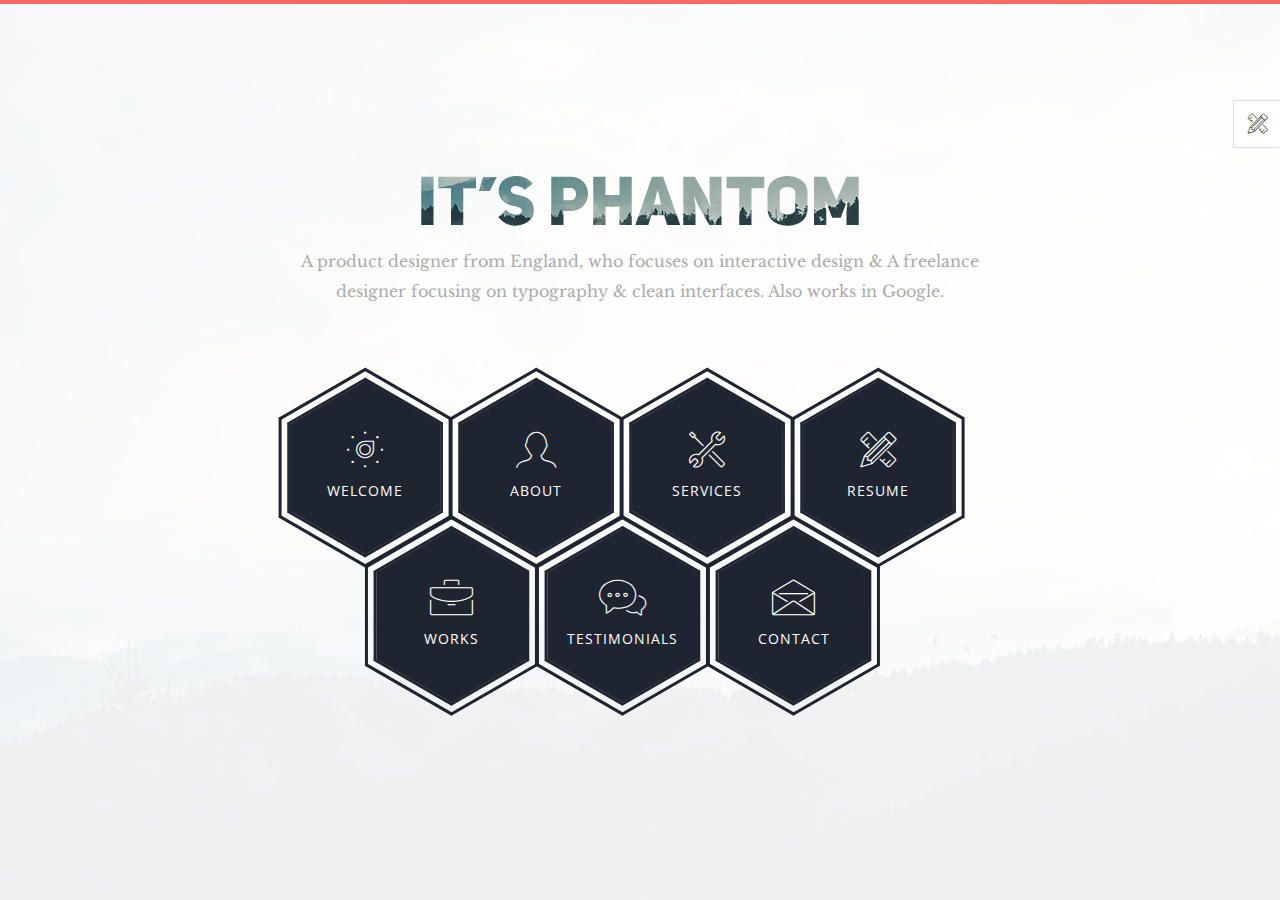
<file: PersonalSiteV2/PersonalSiteV2.UI.MVC/_Archive/_Archive/theme/index.html>
<!--
 // WEBSITE: https://themefisher.com
 // TWITTER: https://twitter.com/themefisher
 // FACEBOOK: https://www.facebook.com/themefisher
 // GITHUB: https://github.com/themefisher/
-->

<!-- 
THEME: Phantom - Bootstrap Portfolio Template
VERSION: 1.0.0
AUTHOR: Themefisher

HOMEPAGE: https://themefisher.com/products/phantom-best-bootstrap-portfolio-template/
DEMO: https://demo.themefisher.com/phantom/
GITHUB: https://github.com/themefisher/Phantom-Bootstrap-Portfolio-Template

WEBSITE: https://themefisher.com
TWITTER: https://twitter.com/themefisher
FACEBOOK: https://www.facebook.com/themefisher
-->

<!DOCTYPE html>
<html lang="zxx">
<head>

  <!-- ** Basic Page Needs ** -->
  <meta charset="utf-8">
  <title>Phantom - Bootstrap Portfolio Template</title>

  <!-- ** Mobile Specific Metas ** -->
  <meta http-equiv="X-UA-Compatible" content="IE=edge">
  <meta name="description" content="Portfolio HTML Template">
  <meta name="viewport" content="width=device-width, initial-scale=1.0, maximum-scale=5.0">
  <meta name="author" content="Themefisher">
  <meta name="generator" content="Themefisher Html5 Portfolio Template v1.0">

  <!-- Essential Stylesheets -->
  <link rel="stylesheet" href="https://fonts.googleapis.com/css?family=Libre+Baskerville:400,400i|Open+Sans:400,600,700,800">
  <link rel="stylesheet" href="plugins/bootstrap/bootstrap.min.css">
  <link rel="stylesheet" href="plugins/animate.css">
  <link rel="stylesheet" href="plugins/slick/slick.css">
  <link rel="stylesheet" href="plugins/slick/slick-theme.css">
  <link rel="stylesheet" href="plugins/themefisher-fonts/css/themefisher-fonts.min.css">  

  <!-- Main Stylesheet -->
  <link rel="stylesheet" href="css/style.css">
  
  <!-- Theme Stylesheet -->
  <link rel="stylesheet" href="#" id="color-changer">
  
  <!--Favicon-->
  <link rel="icon" href="images/favicon.png" type="image/x-icon">

</head>
<body><!-- set class="dark" on body tag for DARK-THEME -->

  <div class="preloader">
    <div class="loading-mask"></div>
    <div class="loading-mask"></div>
    <div class="loading-mask"></div>
    <div class="loading-mask"></div>
    <div class="loading-mask"></div>
  </div>

  <div class="preview-wrapper">
    <div class="switcher-head">
      <span>Style Switcher</span>
      <div class="switcher-trigger tf-tools"></div>
    </div>

    <div class="switcher-body">
      <h4>Choose Color:</h4>
      <ul class="color-options list-none">
        <li class="c0" data-color="red" title="Default">Default</li>
        <li class="c1" data-color="blue" title="Red">Red</li>
        <li class="c2" data-color="green" title="Green">Green</li>
        <li class="c3" data-color="yellow" title="Blue">Blue</li>
      </ul>
    </div>
  </div>

<main class="site-wrapper">
  <div class="pt-table">
    <div class="pt-tablecell page-home relative" style="background-image: url('images/banner.jpg');">
      <div class="overlay"></div>

      <div class="container">
        <div class="row">
          <div class="col-xs-12 col-md-offset-1 col-md-10 col-lg-offset-2 col-lg-8">
            <div class="page-title home text-center">
              <img src="images/phantom.png" alt="">
              <p>A product designer from England, who focuses on interactive design &amp; A freelance designer focusing on typography &amp; clean interfaces. Also works in Google.</p>
            </div>

            <div class="hexagon-menu clear">
              <div class="hexagon-item">
                <div class="hex-item">
                  <div></div>
                  <div></div>
                  <div></div>
                </div>
                <div class="hex-item">
                  <div></div>
                  <div></div>
                  <div></div>
                </div>
                <a href="welcome.html" class="hex-content">
                  <span class="hex-content-inner">
                    <span class="icon">
                      <i class="tf-dial"></i>
                    </span>
                    <span class="title">Welcome</span>
                  </span>
                  <svg viewbox="0 0 173.20508075688772 200" height="200" width="174" version="1.1"
                    xmlns="http://www.w3.org/2000/svg">
                    <path
                      d="M86.60254037844386 0L173.20508075688772 50L173.20508075688772 150L86.60254037844386 200L0 150L0 50Z"
                      fill="#1e2530"></path>
                  </svg>
                </a>
              </div>
              <div class="hexagon-item">
                <div class="hex-item">
                  <div></div>
                  <div></div>
                  <div></div>
                </div>
                <div class="hex-item">
                  <div></div>
                  <div></div>
                  <div></div>
                </div>
                <a href="about.html" class="hex-content">
                  <span class="hex-content-inner">
                    <span class="icon">
                      <i class="tf-profile-male"></i>
                    </span>
                    <span class="title">About</span>
                  </span>
                  <svg viewbox="0 0 173.20508075688772 200" height="200" width="174" version="1.1"
                    xmlns="http://www.w3.org/2000/svg">
                    <path d="M86.60254037844386 0L173.20508075688772 50L173.20508075688772 150L86.60254037844386 200L0 150L0 50Z" fill="#1e2530"></path>
                  </svg>
                </a>
              </div>
              <div class="hexagon-item">
                <div class="hex-item">
                  <div></div>
                  <div></div>
                  <div></div>
                </div>
                <div class="hex-item">
                  <div></div>
                  <div></div>
                  <div></div>
                </div>
                <a href="services.html" class="hex-content">
                  <span class="hex-content-inner">
                    <span class="icon">
                      <i class="tf-tools-2"></i>
                    </span>
                    <span class="title">Services</span>
                  </span>
                  <svg viewbox="0 0 173.20508075688772 200" height="200" width="174" version="1.1"
                    xmlns="http://www.w3.org/2000/svg">
                    <path d="M86.60254037844386 0L173.20508075688772 50L173.20508075688772 150L86.60254037844386 200L0 150L0 50Z" fill="#1e2530"></path>
                  </svg>
                </a>
              </div>
              <div class="hexagon-item">
                <div class="hex-item">
                  <div></div>
                  <div></div>
                  <div></div>
                </div>
                <div class="hex-item">
                  <div></div>
                  <div></div>
                  <div></div>
                </div>
                <a href="resume.html" class="hex-content">
                  <span class="hex-content-inner">
                    <span class="icon">
                      <i class="tf-tools"></i>
                    </span>
                    <span class="title">Resume</span>
                  </span>
                  <svg viewbox="0 0 173.20508075688772 200" height="200" width="174" version="1.1"
                    xmlns="http://www.w3.org/2000/svg">
                    <path d="M86.60254037844386 0L173.20508075688772 50L173.20508075688772 150L86.60254037844386 200L0 150L0 50Z" fill="#1e2530"></path>
                  </svg>
                </a>
              </div>
              <div class="hexagon-item">
                <div class="hex-item">
                  <div></div>
                  <div></div>
                  <div></div>
                </div>
                <div class="hex-item">
                  <div></div>
                  <div></div>
                  <div></div>
                </div>
                <a href="works.html" class="hex-content">
                  <span class="hex-content-inner">
                    <span class="icon">
                      <i class="tf-briefcase2"></i>
                    </span>
                    <span class="title">Works</span>
                  </span>
                  <svg viewbox="0 0 173.20508075688772 200" height="200" width="174" version="1.1"
                    xmlns="http://www.w3.org/2000/svg">
                    <path d="M86.60254037844386 0L173.20508075688772 50L173.20508075688772 150L86.60254037844386 200L0 150L0 50Z" fill="#1e2530"></path>
                  </svg>
                </a>
              </div>
              <div class="hexagon-item">
                <div class="hex-item">
                  <div></div>
                  <div></div>
                  <div></div>
                </div>
                <div class="hex-item">
                  <div></div>
                  <div></div>
                  <div></div>
                </div>
                <a href="testimonials.html" class="hex-content">
                  <span class="hex-content-inner">
                    <span class="icon">
                      <i class="tf-chat"></i>
                    </span>
                    <span class="title">Testimonials</span>
                  </span>
                  <svg viewbox="0 0 173.20508075688772 200" height="200" width="174" version="1.1"
                    xmlns="http://www.w3.org/2000/svg">
                    <path d="M86.60254037844386 0L173.20508075688772 50L173.20508075688772 150L86.60254037844386 200L0 150L0 50Z" fill="#1e2530"></path>
                  </svg>
                </a>
              </div>
              <div class="hexagon-item">
                <div class="hex-item">
                  <div></div>
                  <div></div>
                  <div></div>
                </div>
                <div class="hex-item">
                  <div></div>
                  <div></div>
                  <div></div>
                </div>
                <a href="contact.html" class="hex-content">
                  <span class="hex-content-inner">
                    <span class="icon">
                      <i class="tf-envelope2"></i>
                    </span>
                    <span class="title">Contact</span>
                  </span>
                  <svg viewbox="0 0 173.20508075688772 200" height="200" width="174" version="1.1"
                    xmlns="http://www.w3.org/2000/svg">
                    <path d="M86.60254037844386 0L173.20508075688772 50L173.20508075688772 150L86.60254037844386 200L0 150L0 50Z" fill="#1e2530"></path>
                  </svg>
                </a>
              </div>
            </div> <!-- /.hexagon-menu -->

          </div> <!-- /.col-xs-12 -->

        </div> <!-- /.row -->
      </div> <!-- /.container -->

    </div> <!-- /.pt-tablecell -->
  </div> <!-- /.pt-table -->
</main> <!-- /.site-wrapper -->


<!-- 
Essential Scripts
=====================================-->
<script src="plugins/jquery-2.2.4.min.js"></script>
<script src="plugins/bootstrap/bootstrap.min.js"></script>
<script src="plugins/jquery.nicescroll.min.js"></script>
<script src="plugins/isotope/isotope.pkgd.min.js"></script>
<script src="plugins/slick/slick.min.js"></script>

<script src="js/script.js"></script>

</body>
</html>
</file>
<file: PersonalSiteV2/PersonalSiteV2.UI.MVC/_Archive/_Archive/theme/css/style.css>
/**
 * WEBSITE: https://themefisher.com
 * TWITTER: https://twitter.com/themefisher
 * FACEBOOK: https://www.facebook.com/themefisher
 * GITHUB: https://github.com/themefisher/
 */

/*------------------------------------------------
	Base Styles
-------------------------------------------------*/
body {
  font-family: "Libre Baskerville", serif;
  font-weight: 400;
  font-size: 16px;
  line-height: 30px;
  color: #ababab;
}

a {
  color: inherit;
  transition: all 0.3s ease 0s;
}
a:hover, a:focus {
  color: #ababab;
  text-decoration: none;
  outline: 0 none;
}

h1,
h2,
h3,
h4,
h5,
h6 {
  color: #1e2530;
  font-family: "Open Sans", sans-serif;
  margin: 0;
  line-height: 1.3;
}

p {
  margin-bottom: 20px;
}
p:last-child {
  margin-bottom: 0;
}

/*
 * Selection color
 */
::-moz-selection {
  background-color: #fa6862;
  color: #fff;
}

::selection {
  background-color: #fa6862;
  color: #fff;
}

/*
 *  Reset bootstrap's default style
 */
.form-control::-webkit-input-placeholder,
::-webkit-input-placeholder {
  opacity: 1;
  color: inherit;
}

.form-control:-moz-placeholder,
:-moz-placeholder {
  /* Firefox 18- */
  opacity: 1;
  color: inherit;
}

.form-control::-moz-placeholder,
::-moz-placeholder {
  /* Firefox 19+ */
  opacity: 1;
  color: inherit;
}

.form-control:-ms-input-placeholder,
:-ms-input-placeholder {
  opacity: 1;
  color: inherit;
}

button,
input,
select,
textarea,
label {
  font-weight: 400;
}

.btn {
  transition: all 0.3s ease 0s;
}
.btn:hover, .btn:focus, .btn:active:focus {
  outline: 0 none;
}

.btn-primary {
  background-color: #fa6862;
  border: 0;
  font-family: "Open Sans", sans-serif;
  font-weight: 700;
  height: 48px;
  line-height: 50px;
  padding: 0 42px;
  text-transform: uppercase;
}
.btn-primary:hover, .btn-primary:focus, .btn-primary:active, .btn-primary:active:focus {
  background-color: #f9423a;
}

.btn-border {
  border: 1px solid #d7d8db;
  display: inline-block;
  padding: 7px;
}

/*
 *  CSS Helper Class
 */
.clear:before, .clear:after {
  content: " ";
  display: table;
}
.clear:after {
  clear: both;
}

.pt-table {
  display: table;
  width: 100%;
  height: calc(100vh - 4px);
}

.pt-tablecell {
  display: table-cell;
  vertical-align: middle;
}

.overlay {
  position: absolute;
  left: 0;
  top: 0;
  width: 100%;
  height: 100%;
}

.relative {
  position: relative;
}

.primary,
.link:hover {
  color: #fa6862;
}

.no-gutter {
  margin-left: 0;
  margin-right: 0;
}
.no-gutter > [class^=col-] {
  padding-left: 0;
  padding-right: 0;
}

.flex {
  display: -moz-flex;
  display: flex;
}

.flex-middle {
  -moz-align-items: center;
  align-items: center;
}

.space-between {
  -moz-justify-content: space-between;
  justify-content: space-between;
}

.nicescroll-cursors {
  background: #fa6862 !important;
}

.preloader {
  bottom: 0;
  left: 0;
  position: fixed;
  right: 0;
  top: 0;
  z-index: 1000;
  display: -moz-flex;
  display: flex;
}
.preloader.active.hidden {
  display: none;
}

.loading-mask {
  background-color: #fa6862;
  height: 100%;
  left: 0;
  position: absolute;
  top: 0;
  width: 20%;
  transition: all 0.6s cubic-bezier(0.61, 0, 0.6, 1) 0s;
}
.loading-mask:nth-child(2) {
  left: 20%;
  transition-delay: 0.1s;
}
.loading-mask:nth-child(3) {
  left: 40%;
  transition-delay: 0.2s;
}
.loading-mask:nth-child(4) {
  left: 60%;
  transition-delay: 0.3s;
}
.loading-mask:nth-child(5) {
  left: 80%;
  transition-delay: 0.4s;
}

.preloader.active.done {
  z-index: 0;
}
.preloader.active .loading-mask {
  width: 0;
}

/*------------------------------------------------
	Start Styling
-------------------------------------------------*/
.site-wrapper {
  border-top: 4px solid #fa6862;
}

.page-close {
  font-size: 30px;
  position: absolute;
  right: 30px;
  top: 30px;
  z-index: 100;
}

.page-title {
  margin-bottom: 75px;
}
.page-title img {
  margin-bottom: 20px;
}
.page-title h2 {
  font-size: 68px;
  margin-bottom: 25px;
  position: relative;
  z-index: 0;
  font-weight: 900;
  text-transform: uppercase;
}
.page-title p {
  font-size: 16px;
}
.page-title .title-bg {
  color: rgba(30, 37, 48, 0.07);
  font-size: 158px;
  left: 0;
  letter-spacing: 10px;
  line-height: 0.7;
  position: absolute;
  right: 0;
  top: 50%;
  z-index: -1;
  transform: translateY(-50%);
}

.section-title {
  margin-bottom: 20px;
  overflow: hidden;
}
.section-title h3 {
  display: inline-block;
  position: relative;
}
.section-title h3::before, .section-title h3::after {
  content: "";
  height: 2px;
  position: absolute;
  bottom: 8px;
  left: calc(100% + 14px);
}
.section-title h3::before {
  background-color: #1e2530;
  width: 96px;
  bottom: 14px;
}
.section-title h3::after {
  background-color: #fa6862;
  width: 73px;
}
.section-title.light h3 {
  color: #fff;
}
.section-title.light h3::before {
  background-color: #fff;
}

.page-nav {
  bottom: 40px;
  left: 0;
  position: absolute;
  right: 0;
}
.page-nav span {
  font-family: "Open Sans", sans-serif;
  font-size: 14px;
  font-weight: 500;
  line-height: 1.3;
  text-transform: uppercase;
}

/*------------------------------------------------
    Home Page
-------------------------------------------------*/
.page-home {
  background-position: center center;
  background-repeat: no-repeat;
  background-size: cover;
  vertical-align: middle;
}
.page-home .overlay {
  background-color: rgba(255, 255, 255, 0.93);
}

/* End of container */
.hexagon-item {
  cursor: pointer;
  width: 200px;
  height: 173.2050807569px;
  float: left;
  margin-left: -29px;
  z-index: 0;
  position: relative;
  transform: rotate(30deg);
}
.hexagon-item:first-child {
  margin-left: 0;
}
.hexagon-item:hover {
  z-index: 1;
}
.hexagon-item:hover .hex-item:last-child {
  opacity: 1;
  transform: scale(1.3);
}
.hexagon-item:hover .hex-item:first-child {
  opacity: 1;
  transform: scale(1.2);
}
.hexagon-item:hover .hex-item:first-child div:before,
.hexagon-item:hover .hex-item:first-child div:after {
  height: 15px;
}
.hexagon-item:hover .hex-item div::before,
.hexagon-item:hover .hex-item div::after {
  background-color: #fa6862;
}
.hexagon-item:hover .hex-content svg {
  transform: scale(0.97);
}

.page-home .hexagon-item:nth-last-child(1),
.page-home .hexagon-item:nth-last-child(2),
.page-home .hexagon-item:nth-last-child(3) {
  transform: rotate(30deg) translate(87px, -80px);
}

.hex-item {
  position: absolute;
  top: 0;
  left: 50px;
  width: 100px;
  height: 173.2050807569px;
}
.hex-item:first-child {
  z-index: 0;
  transform: scale(0.9);
  transition: all 0.3s cubic-bezier(0.165, 0.84, 0.44, 1);
}
.hex-item:last-child {
  transition: all 0.3s cubic-bezier(0.19, 1, 0.22, 1);
  z-index: 1;
}
.hex-item div {
  box-sizing: border-box;
  position: absolute;
  top: 0;
  width: 100px;
  height: 173.2050807569px;
  transform-origin: center center;
}
.hex-item div::before, .hex-item div::after {
  background-color: #1e2530;
  content: "";
  position: absolute;
  width: 100%;
  height: 3px;
  transition: all 0.3s cubic-bezier(0.165, 0.84, 0.44, 1) 0s;
}
.hex-item div:before {
  top: 0;
}
.hex-item div:after {
  bottom: 0;
}
.hex-item div:nth-child(1) {
  transform: rotate(0deg);
}
.hex-item div:nth-child(2) {
  transform: rotate(60deg);
}
.hex-item div:nth-child(3) {
  transform: rotate(120deg);
}

.hex-content {
  color: #fff;
  display: block;
  height: 180px;
  margin: 0 auto;
  position: relative;
  text-align: center;
  transform: rotate(-30deg);
  width: 156px;
}
.hex-content .hex-content-inner {
  left: 50%;
  margin: -3px 0 0 2px;
  position: absolute;
  top: 50%;
  transform: translate(-50%, -50%);
}
.hex-content .icon {
  display: block;
  font-size: 36px;
  line-height: 30px;
  margin-bottom: 11px;
}
.hex-content .title {
  display: block;
  font-family: "Open Sans", sans-serif;
  font-size: 14px;
  letter-spacing: 1px;
  line-height: 24px;
  text-transform: uppercase;
}
.hex-content svg {
  left: -7px;
  position: absolute;
  top: -13px;
  transform: scale(0.87);
  z-index: -1;
  transition: all 0.3s cubic-bezier(0.165, 0.84, 0.44, 1) 0s;
}
.hex-content:hover {
  color: #fff;
}

/*------------------------------------------------
    Welcome Page
-------------------------------------------------*/
.author-image-large {
  position: absolute;
  right: 0;
  top: 0;
}
.author-image-large img {
  height: calc(100vh - 4px);
}

/*------------------------------------------------
    About Page
-------------------------------------------------*/
.about-author {
  margin-bottom: 23px;
  -moz-align-items: center;
  align-items: center;
  display: -moz-flex;
  display: flex;
}
.about-author .author-thumb {
  background-color: #fff;
  border: 5px solid #1e2530;
  margin-right: 30px;
  padding: 5px;
}
.about-author .author-thumb img {
  border: 2px solid #1e2530;
  width: 145px;
}
.about-author .author-desc p {
  color: #1e2530;
  font-family: "Open Sans", sans-serif;
  letter-spacing: 1px;
  margin-bottom: 4px;
  text-transform: uppercase;
}
.about-author .author-desc b {
  font-family: "Open Sans", sans-serif;
}

.progress {
  background-color: #1e2530;
  border-radius: 2px;
  height: auto;
  min-height: 45px;
  -moz-align-items: center;
  align-items: center;
  display: -moz-flex;
  display: flex;
}
.progress > div {
  color: #fff;
  font-family: "Open Sans", sans-serif;
  font-size: 12px;
  letter-spacing: 1px;
}
.progress .skill-name {
  border-right: 2px solid #2e333a;
  min-width: 160px;
  text-align: center;
  text-transform: uppercase;
}
.progress .skill-bar {
  background-color: #07080b;
  border-radius: 15px;
  margin: 0 15px;
  -moz-flex-grow: 1;
  flex-grow: 1;
}
.progress .bar {
  background-color: #fa6862;
  border-radius: 10px;
  height: 8px;
  width: 0;
}
.progress .skill-lavel {
  border-left: 2px solid #2e333a;
  min-width: 70px;
  text-align: center;
  -moz-align-items: flex-end;
  align-items: flex-end;
  transition: all 0.3s ease 0s;
}

.filter {
  margin-bottom: 30px;
}
.filter a {
  border-bottom: 2px solid transparent;
}
.filter .active {
  color: #fa6862;
  border-bottom-color: #fa6862;
}

.works-item {
  font-family: "Open Sans", sans-serif;
  margin-bottom: 30px;
  position: relative;
}
.works-item img {
  width: 100%;
}
.works-item .overlay {
  background-color: rgba(30, 37, 48, 0.96);
  position: absolute;
  left: 0;
  top: 0;
  height: 100%;
  width: 100%;
  transition: all 0.3s ease 0s;
  transform: scale(0);
}
.works-item .overlay::before {
  border: 1px solid #fff;
  bottom: 15px;
  content: "";
  left: 15px;
  position: absolute;
  right: 15px;
  top: 15px;
}
.works-item .works-inner {
  left: 50%;
  position: absolute;
  text-align: center;
  top: 50%;
  white-space: nowrap;
  transition: all 0.3s ease 0s;
  transform: translate3d(0px, 0px, 0px) scale(0);
}
.works-item h4 {
  color: #fa6862;
  font-weight: 700;
  text-transform: uppercase;
}
.works-item p {
  color: #fff;
  font-size: 12px;
  font-weight: 400;
}
.works-item:hover .overlay {
  transform: scale(1);
}
.works-item:hover .works-inner {
  transform: translate(-50%, -50%) scale(1);
}

.history-block {
  background-color: #1e2530;
  position: relative;
}
.history-block .section-title {
  background-color: #1e2530;
  border-bottom: 1px solid #293342;
  left: 0;
  margin-bottom: 0;
  padding: 15px 34px 14px;
  position: absolute;
  right: 0;
  top: 0;
  z-index: 1;
}

.nicescroll-rails {
  z-index: 2;
}

.history-scroller {
  padding-top: 82px;
  max-height: 377px;
}

.history-item {
  display: table;
  font-family: "Open Sans", sans-serif;
  padding-left: 32px;
  margin-bottom: 20px;
  width: 100%;
}
.history-item > * {
  display: table-cell;
  vertical-align: middle;
}
.history-item .history-icon {
  padding-right: 25px;
  position: relative;
  width: 66px;
}
.history-item .history-icon i {
  font-size: 18px;
  position: absolute;
  top: 50%;
  left: calc(50% - 12.5px);
  transform: translate(-50%, -50%);
}
.history-item h5 {
  color: #fff;
  font-size: 16px;
  font-weight: 600;
  letter-spacing: 0.96px;
  text-transform: uppercase;
}
.history-item span {
  color: #aaaaaa;
  font-size: 12px;
}

.history-hex {
  display: block;
  position: relative;
  width: 66px;
  height: 38.11px;
  background-color: #293342;
  margin: 19.05px 0;
}
.history-hex::before, .history-hex::after {
  content: "";
  position: absolute;
  width: 0;
  border-left: 33px solid transparent;
  border-right: 33px solid transparent;
}
.history-hex::before {
  bottom: 100%;
  border-bottom: 19.05px solid #293342;
}
.history-hex::after {
  top: 100%;
  width: 0;
  border-top: 19.05px solid #293342;
}

.service-hex {
  float: left;
  position: relative;
  width: 20%;
  z-index: 1;
}
.service-hex svg {
  transform: scale(1.08);
  transition: all 0.4s ease 0s;
}
.service-hex .st0 {
  stroke: #1e2530;
  fill: #fff;
}
.service-hex .st1 {
  fill: #1e2530;
}
.service-hex .content {
  color: #fff;
  left: 50%;
  position: absolute;
  text-align: center;
  top: 50%;
  width: 100%;
  transform: translate(-50%, -50%);
}
.service-hex .icon {
  font-size: 30px;
  margin-bottom: 9px;
}
.service-hex h4 {
  color: #fff;
  font-size: 16px;
  margin-bottom: 20px;
}
.service-hex p {
  font-size: 14px;
  height: 0;
  line-height: 24px;
  overflow: hidden;
  transition: all 0.4s ease 0s;
}
.service-hex:hover {
  z-index: 2;
}
.service-hex:hover svg {
  transform: scale(1.5);
}
.service-hex:hover .st1 {
  fill: #fa6862;
}
.service-hex:hover .content {
  width: 135%;
}
.service-hex:hover p {
  height: 72px;
}

.testimonials .item {
  padding-top: 33px;
}
.testimonials .thumb {
  float: left;
  margin-top: -20px;
}
.testimonials .thumb img {
  width: auto;
}
@media only screen and (max-width: 991px) {
  .testimonials .thumb {
    float: none;
    margin-top: 0;
    margin: auto;
  }
}
.testimonials .text {
  border: 1px solid #cecece;
  font-size: 14px;
  font-style: italic;
  line-height: 24px;
  margin-left: 50px;
  padding: 27px 30px 29px 142px;
}
@media only screen and (max-width: 991px) {
  .testimonials .text {
    padding: 29px 30px 29px 30px;
    margin-bottom: 20px;
    text-align: center;
  }
}
.testimonials figcaption {
  font-family: "Open Sans", sans-serif;
  font-size: 16px;
  font-weight: 700;
  padding-top: 15px;
  text-align: center;
}
.testimonials h4 {
  font-family: "Open Sans", sans-serif;
  font-weight: 700;
}
.testimonials span {
  font-size: 12px;
}
.testimonials .slick-slide {
  margin: 0 15px;
}
.testimonials .slick-slide:focus {
  outline: 0;
}
.testimonials .slick-slide:nth-child(2n) .thumb {
  float: right;
}
@media only screen and (max-width: 991px) {
  .testimonials .slick-slide:nth-child(2n) .thumb {
    float: none;
  }
}
.testimonials .slick-slide:nth-child(2n) .text {
  margin-left: 0;
  margin-right: 50px;
  padding: 27px 142px 29px 30px;
}
@media only screen and (max-width: 991px) {
  .testimonials .slick-slide:nth-child(2n) .text {
    padding: 29px 30px 29px 30px;
    margin-right: 0;
  }
}
.testimonials .slick-dots {
  text-align: center;
}
.testimonials .slick-dots button {
  border: 2px solid #1e2530;
  border-radius: 15px;
  display: inline-block;
  height: 11px;
  margin: 0 4px;
  width: 11px;
  transition: all 0.3s ease 0s;
}
.testimonials .slick-dots button:before {
  display: none;
}
.testimonials .slick-dots .slick-active button {
  border-color: #fa6862;
}

.tm-hex {
  position: relative;
  width: 170px;
  height: 98.15px;
  margin: 49.07px 0;
  background-size: auto 182.4427px;
  background-position: center;
  border-left: solid 6px #1e2530;
  border-right: solid 6px #1e2530;
}
@media only screen and (max-width: 991px) {
  .tm-hex {
    margin: 49.07px auto;
  }
}
.tm-hex::after {
  content: "";
  position: absolute;
  top: 3.4641px;
  left: 0;
  width: 158px;
  height: 91.2213px;
  z-index: 2;
  background: inherit;
}
.tm-hex .hexTop,
.tm-hex .hexBottom {
  position: absolute;
  z-index: 1;
  width: 120.21px;
  height: 120.21px;
  overflow: hidden;
  background: inherit;
  left: 18.9px;
  transform: scaleY(0.5774) rotate(-45deg);
}
.tm-hex .hexTop::before, .tm-hex .hexTop::after,
.tm-hex .hexBottom::before,
.tm-hex .hexBottom::after {
  content: "";
  position: absolute;
  width: 158px;
  height: 91.221342532px;
  background: inherit;
  transform-origin: 0 0;
  transform: rotate(45deg) scaleY(1.7321) translateY(-45.6107px);
}
.tm-hex .hexTop {
  top: -60.1041px;
  border-top: solid 8.4853px #1e2530;
  border-right: solid 8.4853px #1e2530;
}
.tm-hex .hexTop::after {
  background-position: center top;
}
.tm-hex .hexBottom {
  bottom: -60.1041px;
  border-bottom: solid 8.4853px #1e2530;
  border-left: solid 8.4853px #1e2530;
}
.tm-hex .hexBottom::after {
  background-position: center bottom;
}

.contact-block {
  margin-bottom: 30px;
}
.contact-block:last-child {
  margin-bottom: 0;
}
.contact-block .media-left {
  font-size: 40px;
  max-width: 50px;
  min-width: 50px;
  padding-right: 0;
  text-align: center;
}
.contact-block .media-body {
  padding-left: 30px;
}
.contact-block h4 {
  font-size: 18px;
  text-transform: uppercase;
  font-weight: 600;
}
.contact-block p {
  font-weight: 400;
  font-size: 15px;
}

.contact-social {
  list-style: outside none none;
  margin: 0;
  padding: 0;
}
.contact-social li {
  display: inline-block;
  position: relative;
  width: 43px;
}
.contact-social li a {
  color: #fff;
  display: block;
  font-size: 14px;
  height: 50px;
  left: 50%;
  line-height: 50px;
  position: absolute;
  text-align: center;
  top: 50%;
  width: 43px;
  transform: translate(-50%, -50%);
}
.contact-social li:hover span {
  background-color: #fa6862;
}
.contact-social li:hover span::before {
  border-bottom-color: #fa6862;
}
.contact-social li:hover span::after {
  border-top-color: #fa6862;
}

.contact-social-hex {
  display: block;
  position: relative;
  width: 43px;
  height: 24.83px;
  background-color: #1e2530;
  margin: 12.41px 0;
  transition: all 0.3s ease 0s;
}
.contact-social-hex::before, .contact-social-hex::after {
  content: "";
  position: absolute;
  width: 0;
  border-left: 21.5px solid transparent;
  border-right: 21.5px solid transparent;
  transition: all 0.3s ease 0s;
}
.contact-social-hex::before {
  bottom: 100%;
  border-bottom: 12.41px solid #1e2530;
}
.contact-social-hex::after {
  top: 100%;
  width: 0;
  border-top: 12.41px solid #1e2530;
}
.contact-social-hex:hover::after {
  border-bottom-color: #fa6862;
}
.contact-social-hex:hover::before {
  border-top-color: #fa6862;
}

.contact-form .input-field {
  margin-bottom: 10px;
}
.contact-form .input-field.name {
  margin-right: 5px;
}
.contact-form .input-field.email {
  margin-left: 5px;
}
.contact-form .input-field label.error {
  color: #ff0000;
  font-size: 13px;
  margin: 0;
}
.contact-form .input-icon {
  background-color: #1e2530;
  border-radius: 3px 0 0 3px;
  border-right: 1px solid rgba(255, 255, 255, 0.2);
  line-height: 48px;
  min-width: 53px;
  text-align: center;
  left: 0;
  line-height: 48px;
  min-width: 53px;
  position: absolute;
  top: 0;
}
.contact-form .form-control {
  background-color: #1e2530;
  color: #bcbcbc;
  border: 0 none;
  border-radius: 3px;
  height: 48px;
  padding-left: 70px;
  width: 100%;
  font-family: "Open Sans", sans-serif;
}
.contact-form .form-control:focus {
  box-shadow: none;
  color: #fff;
}
.contact-form textarea.form-control {
  border-radius: 3px;
  height: 120px;
  padding: 15px 10px 15px 70px;
}
.contact-form .message .input-icon {
  position: absolute;
  left: 0;
  top: 0;
}

.msg-success,
.msg-failed {
  display: none;
  margin-top: 15px;
}

.msg-success {
  color: #fa6862;
}

.pt-table.desktop-768 .pt-tablecell {
  padding-bottom: 110px;
  padding-top: 60px;
}
.pt-table.desktop-768 .pt-tablecell .page-nav {
  bottom: 40px;
}

/* =================================== */
/*  Color Switcher
/* =================================== */
.preview-wrapper {
  background-color: #fff;
  border: 1px solid #ddd;
  border-right: 0;
  color: #333;
  height: 150px;
  right: 0px;
  position: fixed;
  top: 100px;
  width: 260px;
  z-index: 1200;
  transition: all 0.4s ease-in-out 0s;
  transform: translateX(100%);
}

.preview-wrapper.extend {
  transform: translateX(0px);
}

.switcher-head {
  color: #333;
  font-size: 18px;
  font-weight: 600;
  height: 46px;
  line-height: 46px;
  position: relative;
}

.switcher-head span {
  border-bottom: 2px solid #eeeeee;
  display: block;
  margin: 0 20px;
}

.switcher-trigger {
  background-color: #fff;
  border: 1px solid #ddd;
  border-right: 0;
  cursor: pointer;
  font-size: 20px;
  height: 48px;
  left: -48px;
  line-height: 46px;
  position: absolute;
  text-align: center;
  top: -1px;
  width: 48px;
}

.switcher-body {
  background-color: #fff;
  height: calc(100% - 50px);
  left: 0;
  padding: 20px;
  position: fixed;
  right: 0;
  top: 47px;
  outline: none;
}

.switcher-body h4 {
  font-size: 16px;
  margin-bottom: 10px;
}

.switcher-body select {
  border: 1px solid #e5e5e5;
  height: 40px;
  margin-bottom: 20px;
  width: 100%;
  -webklit--appearance: none;
  -moz-appearance: none;
  -webkit-appearance: none;
          appearance: none;
}

.color-options {
  margin-bottom: 10px;
  padding: 0;
}

.color-options li {
  display: inline-block;
  background-color: #e6ae03;
  height: 30px;
  margin-bottom: 10px;
  margin-right: 6px;
  text-indent: -9999em;
  width: 30px;
  cursor: pointer;
}

.color-options li.c0 {
  background-color: #fa6862;
}

.color-options li.c1 {
  background-color: #02b7ce;
}

.color-options li.c2 {
  background-color: #86a438;
}

.color-options li.c3 {
  background-color: #f3a36d;
}

.pattern-options li {
  font-family: "Roboto", sans-serif;
  border: 1px solid #cccccc;
  cursor: pointer;
  float: left;
  height: 40px;
  margin: 0 10px 10px 0;
  text-transform: capitalize;
  width: 50px;
}

.pattern-options li:last-child {
  border: 0 none;
  height: auto;
  padding-top: 8px;
  width: auto;
}

.pattern-options li img {
  width: 100%;
  height: 100%;
}

/*------------------------------------------------
	Responsive Media Queries
-------------------------------------------------*/
/*============================================================
	Macbook pro 13 inch
==============================================================*/
/*============================================================
	For Small Desktop / tablet landscape
==============================================================*/
@media (min-width: 980px) and (max-width: 1150px) {
  .author-image-large img {
    height: calc(80vh - 4px);
  }
}
/*============================================================
	Tablet (Portrait) Design for a width of 768px
==============================================================*/
@media (min-width: 768px) and (max-width: 979px) {
  body {
    overflow-x: hidden;
  }
  .page-title h2 {
    font-size: 40px;
  }
  .page-title .title-bg {
    font-size: 100px;
  }
  .author-image-large {
    position: static;
    margin-bottom: 50px;
  }
  .author-image-large img {
    display: block;
    height: auto;
    margin: 0 auto;
    width: 50%;
  }
  .about-author + p {
    margin-bottom: 50px;
  }
  .service-hex {
    width: 33.3333%;
  }
  .service-hex:hover {
    z-index: 2;
  }
  .service-hex:hover svg {
    transform: scale(1.5);
  }
  .service-hex:hover .content {
    width: 105%;
  }
  .service-hex:nth-child(4), .service-hex:nth-child(5) {
    transform: translate(50%, -15%);
  }
  .testimonials .item {
    padding-top: 45px;
  }
  .testimonials .thumb {
    margin-top: -45px;
  }
  .history-item .history-text {
    padding-right: 15px;
  }
  .page-nav {
    bottom: auto;
  }
  .page-nav .flex {
    display: block;
    text-align: center;
  }
  .page-nav .flex span {
    display: block;
    margin: 20px 0;
  }
}
/*============================================================
	Mobile (Portrait) Design for a width of 320px
==============================================================*/
@media only screen and (max-width: 767px) {
  body {
    overflow-x: hidden;
  }
  .pt-table {
    height: auto;
  }
  .pt-table,
.pt-tablecell {
    display: block;
  }
  .page-title {
    margin-bottom: 45px;
  }
  .page-title h2 {
    font-size: 35px;
  }
  .page-title .title-bg {
    font-size: 50px;
  }
  .hexagon-item {
    float: none;
    margin: 0 auto 50px;
  }
  .hexagon-item:first-child {
    margin-left: auto;
  }
  .page-home .hexagon-item:nth-last-child(1),
.page-home .hexagon-item:nth-last-child(2),
.page-home .hexagon-item:nth-last-child(3) {
    transform: rotate(30deg) translate(0px, 0px);
  }
  .author-image-large {
    position: static;
    margin-bottom: 50px;
  }
  .author-image-large img {
    display: block;
    height: auto;
    margin: 0 auto;
    width: 50%;
  }
  .about-author {
    display: block;
  }
  .about-author .author-thumb {
    border: 0 none;
    margin-bottom: 15px;
    margin-right: 0;
    padding: 0;
  }
  .about-author .author-desc b {
    display: block;
  }
  .about-author + p {
    margin-bottom: 50px;
  }
  .progress {
    display: block;
  }
  .progress .skill-name {
    border-right: 0;
    margin: 0 15px;
    min-width: auto;
    text-align: left;
  }
  .progress .skill-lavel {
    border-left: 0;
    margin: 0 15px;
    min-width: auto;
    text-align: left;
  }
  .service-hex {
    float: none;
    margin: 0 auto 40px;
    width: 60%;
  }
  .service-hex:last-child {
    margin-bottom: 0;
  }
  .service-hex:hover svg {
    transform: scale(1.8);
  }
  .service-hex:hover .content {
    width: 120%;
  }
  .history-block {
    margin-bottom: 30px;
  }
  .contact-form .input-field.name {
    margin-right: 0;
  }
  .page-nav {
    bottom: auto;
  }
  .page-nav .flex {
    display: block;
    text-align: center;
  }
  .page-nav .flex span {
    display: block;
    margin: 20px 0;
  }
}
.dark {
  background-color: #0c0f15;
}
.dark .page-home .overlay {
  background-color: rgba(14, 17, 24, 0.97);
}
.dark .page-title h2 {
  color: #ffffff;
}
.dark .page-title .title-bg {
  color: rgba(70, 88, 124, 0.06);
}
.dark .section-title h3::before {
  background-color: #fff;
}
.dark h1,
.dark h2,
.dark h3,
.dark h4,
.dark h5,
.dark h6,
.dark .about-author .author-desc p {
  color: #fff;
}
.dark .switcher-body h4 {
  color: #0c0f15;
}
.dark .service-hex .st0 {
  fill: transparent;
}
.dark .service-hex:hover .st0 {
  fill: #fff;
}
.dark .testimonials .text,
.dark .btn-border {
  border-color: #1e2530;
}
/*# sourceMappingURL=style.css.map */
</file>
<file: PersonalSiteV2/PersonalSiteV2.UI.MVC/_Archive/_Archive/theme/plugins/themefisher-fonts/css/themefisher-fonts.min.css>
@font-face {
  font-family: 'themefisher-font';
  src:  url('../fonts/themefisher-font.eot?ug5hnh');
  src:  url('../fonts/themefisher-font.eot?ug5hnh#iefix') format('embedded-opentype'),
    url('../fonts/themefisher-font.ttf?ug5hnh') format('truetype'),
    url('../fonts/themefisher-font.woff?ug5hnh') format('woff'),
    url('../fonts/themefisher-font.svg?ug5hnh#themefisher-font') format('svg');
  font-weight: normal;
  font-style: normal;
}

[class^="tf-"], [class*=" tf-"] {
  /* use !important to prevent issues with browser extensions that change fonts */
  font-family: 'themefisher-font' !important;
  speak: none;
  font-style: normal;
  font-weight: normal;
  font-variant: normal;
  text-transform: none;
  line-height: 1;

  /* Better Font Rendering =========== */
  -webkit-font-smoothing: antialiased;
  -moz-osx-font-smoothing: grayscale;
}

.tf-ion-alert-circled:before {
  content: "\f100";
}
.tf-ion-alert:before {
  content: "\f101";
}
.tf-ion-android-add-circle:before {
  content: "\f359";
}
.tf-ion-android-add:before {
  content: "\f2c7";
}
.tf-ion-android-alarm-clock:before {
  content: "\f35a";
}
.tf-ion-android-alert:before {
  content: "\f35b";
}
.tf-ion-android-apps:before {
  content: "\f35c";
}
.tf-ion-android-archive:before {
  content: "\f2c9";
}
.tf-ion-android-arrow-back:before {
  content: "\f2ca";
}
.tf-ion-android-arrow-down:before {
  content: "\f35d";
}
.tf-ion-android-arrow-dropdown-circle:before {
  content: "\f35e";
}
.tf-ion-android-arrow-dropdown:before {
  content: "\f35f";
}
.tf-ion-android-arrow-dropleft-circle:before {
  content: "\f360";
}
.tf-ion-android-arrow-dropleft:before {
  content: "\f361";
}
.tf-ion-android-arrow-dropright-circle:before {
  content: "\f362";
}
.tf-ion-android-arrow-dropright:before {
  content: "\f363";
}
.tf-ion-android-arrow-dropup-circle:before {
  content: "\f364";
}
.tf-ion-android-arrow-dropup:before {
  content: "\f365";
}
.tf-ion-android-arrow-forward:before {
  content: "\f30f";
}
.tf-ion-android-arrow-up:before {
  content: "\f366";
}
.tf-ion-android-attach:before {
  content: "\f367";
}
.tf-ion-android-bar:before {
  content: "\f368";
}
.tf-ion-android-bicycle:before {
  content: "\f369";
}
.tf-ion-android-boat:before {
  content: "\f36a";
}
.tf-ion-android-bookmark:before {
  content: "\f36b";
}
.tf-ion-android-bulb:before {
  content: "\f36c";
}
.tf-ion-android-bus:before {
  content: "\f36d";
}
.tf-ion-android-calendar:before {
  content: "\f2d1";
}
.tf-ion-android-call:before {
  content: "\f2d2";
}
.tf-ion-android-camera:before {
  content: "\f2d3";
}
.tf-ion-android-cancel:before {
  content: "\f36e";
}
.tf-ion-android-car:before {
  content: "\f36f";
}
.tf-ion-android-cart:before {
  content: "\f370";
}
.tf-ion-android-chat:before {
  content: "\f2d4";
}
.tf-ion-android-checkbox-blank:before {
  content: "\f371";
}
.tf-ion-android-checkbox-outline-blank:before {
  content: "\f372";
}
.tf-ion-android-checkbox-outline:before {
  content: "\f373";
}
.tf-ion-android-checkbox:before {
  content: "\f374";
}
.tf-ion-android-checkmark-circle:before {
  content: "\f375";
}
.tf-ion-android-clipboard:before {
  content: "\f376";
}
.tf-ion-android-close:before {
  content: "\f2d7";
}
.tf-ion-android-cloud-circle:before {
  content: "\f377";
}
.tf-ion-android-cloud-done:before {
  content: "\f378";
}
.tf-ion-android-cloud-outline:before {
  content: "\f379";
}
.tf-ion-android-cloud:before {
  content: "\f37a";
}
.tf-ion-android-color-palette:before {
  content: "\f37b";
}
.tf-ion-android-compass:before {
  content: "\f37c";
}
.tf-ion-android-contact:before {
  content: "\f2d8";
}
.tf-ion-android-contacts:before {
  content: "\f2d9";
}
.tf-ion-android-contract:before {
  content: "\f37d";
}
.tf-ion-android-create:before {
  content: "\f37e";
}
.tf-ion-android-delete:before {
  content: "\f37f";
}
.tf-ion-android-desktop:before {
  content: "\f380";
}
.tf-ion-android-document:before {
  content: "\f381";
}
.tf-ion-android-done-all:before {
  content: "\f382";
}
.tf-ion-android-done:before {
  content: "\f383";
}
.tf-ion-android-download:before {
  content: "\f2dd";
}
.tf-ion-android-drafts:before {
  content: "\f384";
}
.tf-ion-android-exit:before {
  content: "\f385";
}
.tf-ion-android-expand:before {
  content: "\f386";
}
.tf-ion-android-favorite-outline:before {
  content: "\f387";
}
.tf-ion-android-favorite:before {
  content: "\f388";
}
.tf-ion-android-film:before {
  content: "\f389";
}
.tf-ion-android-folder-open:before {
  content: "\f38a";
}
.tf-ion-android-folder:before {
  content: "\f2e0";
}
.tf-ion-android-funnel:before {
  content: "\f38b";
}
.tf-ion-android-globe:before {
  content: "\f38c";
}
.tf-ion-android-hand:before {
  content: "\f2e3";
}
.tf-ion-android-hangout:before {
  content: "\f38d";
}
.tf-ion-android-happy:before {
  content: "\f38e";
}
.tf-ion-android-home:before {
  content: "\f38f";
}
.tf-ion-android-image:before {
  content: "\f2e4";
}
.tf-ion-android-laptop:before {
  content: "\f390";
}
.tf-ion-android-list:before {
  content: "\f391";
}
.tf-ion-android-locate:before {
  content: "\f2e9";
}
.tf-ion-android-lock:before {
  content: "\f392";
}
.tf-ion-android-mail:before {
  content: "\f2eb";
}
.tf-ion-android-map:before {
  content: "\f393";
}
.tf-ion-android-menu:before {
  content: "\f394";
}
.tf-ion-android-microphone-off:before {
  content: "\f395";
}
.tf-ion-android-microphone:before {
  content: "\f2ec";
}
.tf-ion-android-more-horizontal:before {
  content: "\f396";
}
.tf-ion-android-more-vertical:before {
  content: "\f397";
}
.tf-ion-android-navigate:before {
  content: "\f398";
}
.tf-ion-android-notifications-none:before {
  content: "\f399";
}
.tf-ion-android-notifications-off:before {
  content: "\f39a";
}
.tf-ion-android-notifications:before {
  content: "\f39b";
}
.tf-ion-android-open:before {
  content: "\f39c";
}
.tf-ion-android-options:before {
  content: "\f39d";
}
.tf-ion-android-people:before {
  content: "\f39e";
}
.tf-ion-android-person-add:before {
  content: "\f39f";
}
.tf-ion-android-person:before {
  content: "\f3a0";
}
.tf-ion-android-phone-landscape:before {
  content: "\f3a1";
}
.tf-ion-android-phone-portrait:before {
  content: "\f3a2";
}
.tf-ion-android-pin:before {
  content: "\f3a3";
}
.tf-ion-android-plane:before {
  content: "\f3a4";
}
.tf-ion-android-playstore:before {
  content: "\f2f0";
}
.tf-ion-android-print:before {
  content: "\f3a5";
}
.tf-ion-android-radio-button-off:before {
  content: "\f3a6";
}
.tf-ion-android-radio-button-on:before {
  content: "\f3a7";
}
.tf-ion-android-refresh:before {
  content: "\f3a8";
}
.tf-ion-android-remove-circle:before {
  content: "\f3a9";
}
.tf-ion-android-remove:before {
  content: "\f2f4";
}
.tf-ion-android-restaurant:before {
  content: "\f3aa";
}
.tf-ion-android-sad:before {
  content: "\f3ab";
}
.tf-ion-android-search:before {
  content: "\f2f5";
}
.tf-ion-android-send:before {
  content: "\f2f6";
}
.tf-ion-android-settings:before {
  content: "\f2f7";
}
.tf-ion-android-share-alt:before {
  content: "\f3ac";
}
.tf-ion-android-share:before {
  content: "\f2f8";
}
.tf-ion-android-star-half:before {
  content: "\f3ad";
}
.tf-ion-android-star-outline:before {
  content: "\f3ae";
}
.tf-ion-android-star:before {
  content: "\f2fc";
}
.tf-ion-android-stopwatch:before {
  content: "\f2fd";
}
.tf-ion-android-subway:before {
  content: "\f3af";
}
.tf-ion-android-sunny:before {
  content: "\f3b0";
}
.tf-ion-android-sync:before {
  content: "\f3b1";
}
.tf-ion-android-textsms:before {
  content: "\f3b2";
}
.tf-ion-android-time:before {
  content: "\f3b3";
}
.tf-ion-android-train:before {
  content: "\f3b4";
}
.tf-ion-android-unlock:before {
  content: "\f3b5";
}
.tf-ion-android-upload:before {
  content: "\f3b6";
}
.tf-ion-android-volume-down:before {
  content: "\f3b7";
}
.tf-ion-android-volume-mute:before {
  content: "\f3b8";
}
.tf-ion-android-volume-off:before {
  content: "\f3b9";
}
.tf-ion-android-volume-up:before {
  content: "\f3ba";
}
.tf-ion-android-walk:before {
  content: "\f3bb";
}
.tf-ion-android-warning:before {
  content: "\f3bc";
}
.tf-ion-android-watch:before {
  content: "\f3bd";
}
.tf-ion-android-wifi:before {
  content: "\f305";
}
.tf-ion-aperture:before {
  content: "\f313";
}
.tf-ion-archive:before {
  content: "\f102";
}
.tf-ion-arrow-down-a:before {
  content: "\f103";
}
.tf-ion-arrow-down-b:before {
  content: "\f104";
}
.tf-ion-arrow-down-c:before {
  content: "\f105";
}
.tf-ion-arrow-expand:before {
  content: "\f25e";
}
.tf-ion-arrow-graph-down-left:before {
  content: "\f25f";
}
.tf-ion-arrow-graph-down-right:before {
  content: "\f260";
}
.tf-ion-arrow-graph-up-left:before {
  content: "\f261";
}
.tf-ion-arrow-graph-up-right:before {
  content: "\f262";
}
.tf-ion-arrow-left-a:before {
  content: "\f106";
}
.tf-ion-arrow-left-b:before {
  content: "\f107";
}
.tf-ion-arrow-left-c:before {
  content: "\f108";
}
.tf-ion-arrow-move:before {
  content: "\f263";
}
.tf-ion-arrow-resize:before {
  content: "\f264";
}
.tf-ion-arrow-return-left:before {
  content: "\f265";
}
.tf-ion-arrow-return-right:before {
  content: "\f266";
}
.tf-ion-arrow-right-a:before {
  content: "\f109";
}
.tf-ion-arrow-right-b:before {
  content: "\f10a";
}
.tf-ion-arrow-right-c:before {
  content: "\f10b";
}
.tf-ion-arrow-shrink:before {
  content: "\f267";
}
.tf-ion-arrow-swap:before {
  content: "\f268";
}
.tf-ion-arrow-up-a:before {
  content: "\f10c";
}
.tf-ion-arrow-up-b:before {
  content: "\f10d";
}
.tf-ion-arrow-up-c:before {
  content: "\f10e";
}
.tf-ion-asterisk:before {
  content: "\f314";
}
.tf-ion-at:before {
  content: "\f10f";
}
.tf-ion-backspace-outline:before {
  content: "\f3be";
}
.tf-ion-backspace:before {
  content: "\f3bf";
}
.tf-ion-bag:before {
  content: "\f110";
}
.tf-ion-battery-charging:before {
  content: "\f111";
}
.tf-ion-battery-empty:before {
  content: "\f112";
}
.tf-ion-battery-full:before {
  content: "\f113";
}
.tf-ion-battery-half:before {
  content: "\f114";
}
.tf-ion-battery-low:before {
  content: "\f115";
}
.tf-ion-beaker:before {
  content: "\f269";
}
.tf-ion-beer:before {
  content: "\f26a";
}
.tf-ion-bluetooth:before {
  content: "\f116";
}
.tf-ion-bonfire:before {
  content: "\f315";
}
.tf-ion-bookmark:before {
  content: "\f26b";
}
.tf-ion-bowtie:before {
  content: "\f3c0";
}
.tf-ion-briefcase:before {
  content: "\f26c";
}
.tf-ion-bug:before {
  content: "\f2be";
}
.tf-ion-calculator:before {
  content: "\f26d";
}
.tf-ion-calendar:before {
  content: "\f117";
}
.tf-ion-camera:before {
  content: "\f118";
}
.tf-ion-card:before {
  content: "\f119";
}
.tf-ion-cash:before {
  content: "\f316";
}
.tf-ion-chatbox-working:before {
  content: "\f11a";
}
.tf-ion-chatbox:before {
  content: "\f11b";
}
.tf-ion-chatboxes:before {
  content: "\f11c";
}
.tf-ion-chatbubble-working:before {
  content: "\f11d";
}
.tf-ion-chatbubble:before {
  content: "\f11e";
}
.tf-ion-chatbubbles:before {
  content: "\f11f";
}
.tf-ion-checkmark-circled:before {
  content: "\f120";
}
.tf-ion-checkmark-round:before {
  content: "\f121";
}
.tf-ion-checkmark:before {
  content: "\f122";
}
.tf-ion-chevron-down:before {
  content: "\f123";
}
.tf-ion-chevron-left:before {
  content: "\f124";
}
.tf-ion-chevron-right:before {
  content: "\f125";
}
.tf-ion-chevron-up:before {
  content: "\f126";
}
.tf-ion-clipboard:before {
  content: "\f127";
}
.tf-ion-clock:before {
  content: "\f26e";
}
.tf-ion-close-circled:before {
  content: "\f128";
}
.tf-ion-close-round:before {
  content: "\f129";
}
.tf-ion-close:before {
  content: "\f12a";
}
.tf-ion-closed-captioning:before {
  content: "\f317";
}
.tf-ion-cloud:before {
  content: "\f12b";
}
.tf-ion-code-download:before {
  content: "\f26f";
}
.tf-ion-code-working:before {
  content: "\f270";
}
.tf-ion-code:before {
  content: "\f271";
}
.tf-ion-coffee:before {
  content: "\f272";
}
.tf-ion-compass:before {
  content: "\f273";
}
.tf-ion-compose:before {
  content: "\f12c";
}
.tf-ion-connection-bars:before {
  content: "\f274";
}
.tf-ion-contrast:before {
  content: "\f275";
}
.tf-ion-crop:before {
  content: "\f3c1";
}
.tf-ion-cube:before {
  content: "\f318";
}
.tf-ion-disc:before {
  content: "\f12d";
}
.tf-ion-document-text:before {
  content: "\f12e";
}
.tf-ion-document:before {
  content: "\f12f";
}
.tf-ion-drag:before {
  content: "\f130";
}
.tf-ion-earth:before {
  content: "\f276";
}
.tf-ion-easel:before {
  content: "\f3c2";
}
.tf-ion-edit:before {
  content: "\f2bf";
}
.tf-ion-egg:before {
  content: "\f277";
}
.tf-ion-eject:before {
  content: "\f131";
}
.tf-ion-email-unread:before {
  content: "\f3c3";
}
.tf-ion-email:before {
  content: "\f132";
}
.tf-ion-erlenmeyer-flask-bubbles:before {
  content: "\f3c4";
}
.tf-ion-erlenmeyer-flask:before {
  content: "\f3c5";
}
.tf-ion-eye-disabled:before {
  content: "\f306";
}
.tf-ion-eye:before {
  content: "\f133";
}
.tf-ion-female:before {
  content: "\f278";
}
.tf-ion-filing:before {
  content: "\f134";
}
.tf-ion-film-marker:before {
  content: "\f135";
}
.tf-ion-fireball:before {
  content: "\f319";
}
.tf-ion-flag:before {
  content: "\f279";
}
.tf-ion-flame:before {
  content: "\f31a";
}
.tf-ion-flash-off:before {
  content: "\f136";
}
.tf-ion-flash:before {
  content: "\f137";
}
.tf-ion-folder:before {
  content: "\f139";
}
.tf-ion-fork-repo:before {
  content: "\f2c0";
}
.tf-ion-fork:before {
  content: "\f27a";
}
.tf-ion-forward:before {
  content: "\f13a";
}
.tf-ion-funnel:before {
  content: "\f31b";
}
.tf-ion-gear-a:before {
  content: "\f13d";
}
.tf-ion-gear-b:before {
  content: "\f13e";
}
.tf-ion-grid:before {
  content: "\f13f";
}
.tf-ion-hammer:before {
  content: "\f27b";
}
.tf-ion-happy-outline:before {
  content: "\f3c6";
}
.tf-ion-happy:before {
  content: "\f31c";
}
.tf-ion-headphone:before {
  content: "\f140";
}
.tf-ion-heart-broken:before {
  content: "\f31d";
}
.tf-ion-heart:before {
  content: "\f141";
}
.tf-ion-help-buoy:before {
  content: "\f27c";
}
.tf-ion-help-circled:before {
  content: "\f142";
}
.tf-ion-help:before {
  content: "\f143";
}
.tf-ion-home:before {
  content: "\f144";
}
.tf-ion-icecream:before {
  content: "\f27d";
}
.tf-ion-image:before {
  content: "\f147";
}
.tf-ion-images:before {
  content: "\f148";
}
.tf-ion-information-circled:before {
  content: "\f149";
}
.tf-ion-information:before {
  content: "\f14a";
}
.tf-ion-ionic:before {
  content: "\f14b";
}
.tf-ion-ios-alarm-outline:before {
  content: "\f3c7";
}
.tf-ion-ios-alarm:before {
  content: "\f3c8";
}
.tf-ion-ios-albums-outline:before {
  content: "\f3c9";
}
.tf-ion-ios-albums:before {
  content: "\f3ca";
}
.tf-ion-ios-americanfootball-outline:before {
  content: "\f3cb";
}
.tf-ion-ios-americanfootball:before {
  content: "\f3cc";
}
.tf-ion-ios-analytics-outline:before {
  content: "\f3cd";
}
.tf-ion-ios-analytics:before {
  content: "\f3ce";
}
.tf-ion-ios-arrow-back:before {
  content: "\f3cf";
}
.tf-ion-ios-arrow-down:before {
  content: "\f3d0";
}
.tf-ion-ios-arrow-forward:before {
  content: "\f3d1";
}
.tf-ion-ios-arrow-left:before {
  content: "\f3d2";
}
.tf-ion-ios-arrow-right:before {
  content: "\f3d3";
}
.tf-ion-ios-arrow-thin-down:before {
  content: "\f3d4";
}
.tf-ion-ios-arrow-thin-left:before {
  content: "\f3d5";
}
.tf-ion-ios-arrow-thin-right:before {
  content: "\f3d6";
}
.tf-ion-ios-arrow-thin-up:before {
  content: "\f3d7";
}
.tf-ion-ios-arrow-up:before {
  content: "\f3d8";
}
.tf-ion-ios-at-outline:before {
  content: "\f3d9";
}
.tf-ion-ios-at:before {
  content: "\f3da";
}
.tf-ion-ios-barcode-outline:before {
  content: "\f3db";
}
.tf-ion-ios-barcode:before {
  content: "\f3dc";
}
.tf-ion-ios-baseball-outline:before {
  content: "\f3dd";
}
.tf-ion-ios-baseball:before {
  content: "\f3de";
}
.tf-ion-ios-basketball-outline:before {
  content: "\f3df";
}
.tf-ion-ios-basketball:before {
  content: "\f3e0";
}
.tf-ion-ios-bell-outline:before {
  content: "\f3e1";
}
.tf-ion-ios-bell:before {
  content: "\f3e2";
}
.tf-ion-ios-body-outline:before {
  content: "\f3e3";
}
.tf-ion-ios-body:before {
  content: "\f3e4";
}
.tf-ion-ios-bolt-outline:before {
  content: "\f3e5";
}
.tf-ion-ios-bolt:before {
  content: "\f3e6";
}
.tf-ion-ios-book-outline:before {
  content: "\f3e7";
}
.tf-ion-ios-book:before {
  content: "\f3e8";
}
.tf-ion-ios-bookmarks-outline:before {
  content: "\f3e9";
}
.tf-ion-ios-bookmarks:before {
  content: "\f3ea";
}
.tf-ion-ios-box-outline:before {
  content: "\f3eb";
}
.tf-ion-ios-box:before {
  content: "\f3ec";
}
.tf-ion-ios-briefcase-outline:before {
  content: "\f3ed";
}
.tf-ion-ios-briefcase:before {
  content: "\f3ee";
}
.tf-ion-ios-browsers-outline:before {
  content: "\f3ef";
}
.tf-ion-ios-browsers:before {
  content: "\f3f0";
}
.tf-ion-ios-calculator-outline:before {
  content: "\f3f1";
}
.tf-ion-ios-calculator:before {
  content: "\f3f2";
}
.tf-ion-ios-calendar-outline:before {
  content: "\f3f3";
}
.tf-ion-ios-calendar:before {
  content: "\f3f4";
}
.tf-ion-ios-camera-outline:before {
  content: "\f3f5";
}
.tf-ion-ios-camera:before {
  content: "\f3f6";
}
.tf-ion-ios-cart-outline:before {
  content: "\f3f7";
}
.tf-ion-ios-cart:before {
  content: "\f3f8";
}
.tf-ion-ios-chatboxes-outline:before {
  content: "\f3f9";
}
.tf-ion-ios-chatboxes:before {
  content: "\f3fa";
}
.tf-ion-ios-chatbubble-outline:before {
  content: "\f3fb";
}
.tf-ion-ios-chatbubble:before {
  content: "\f3fc";
}
.tf-ion-ios-checkmark-empty:before {
  content: "\f3fd";
}
.tf-ion-ios-checkmark-outline:before {
  content: "\f3fe";
}
.tf-ion-ios-checkmark:before {
  content: "\f3ff";
}
.tf-ion-ios-circle-filled:before {
  content: "\f400";
}
.tf-ion-ios-circle-outline:before {
  content: "\f401";
}
.tf-ion-ios-clock-outline:before {
  content: "\f402";
}
.tf-ion-ios-clock:before {
  content: "\f403";
}
.tf-ion-ios-close-empty:before {
  content: "\f404";
}
.tf-ion-ios-close-outline:before {
  content: "\f405";
}
.tf-ion-ios-close:before {
  content: "\f406";
}
.tf-ion-ios-cloud-download-outline:before {
  content: "\f407";
}
.tf-ion-ios-cloud-download:before {
  content: "\f408";
}
.tf-ion-ios-cloud-outline:before {
  content: "\f409";
}
.tf-ion-ios-cloud-upload-outline:before {
  content: "\f40a";
}
.tf-ion-ios-cloud-upload:before {
  content: "\f40b";
}
.tf-ion-ios-cloud:before {
  content: "\f40c";
}
.tf-ion-ios-cloudy-night-outline:before {
  content: "\f40d";
}
.tf-ion-ios-cloudy-night:before {
  content: "\f40e";
}
.tf-ion-ios-cloudy-outline:before {
  content: "\f40f";
}
.tf-ion-ios-cloudy:before {
  content: "\f410";
}
.tf-ion-ios-cog-outline:before {
  content: "\f411";
}
.tf-ion-ios-cog:before {
  content: "\f412";
}
.tf-ion-ios-color-filter-outline:before {
  content: "\f413";
}
.tf-ion-ios-color-filter:before {
  content: "\f414";
}
.tf-ion-ios-color-wand-outline:before {
  content: "\f415";
}
.tf-ion-ios-color-wand:before {
  content: "\f416";
}
.tf-ion-ios-compose-outline:before {
  content: "\f417";
}
.tf-ion-ios-compose:before {
  content: "\f418";
}
.tf-ion-ios-contact-outline:before {
  content: "\f419";
}
.tf-ion-ios-contact:before {
  content: "\f41a";
}
.tf-ion-ios-copy-outline:before {
  content: "\f41b";
}
.tf-ion-ios-copy:before {
  content: "\f41c";
}
.tf-ion-ios-crop-strong:before {
  content: "\f41d";
}
.tf-ion-ios-crop:before {
  content: "\f41e";
}
.tf-ion-ios-download-outline:before {
  content: "\f41f";
}
.tf-ion-ios-download:before {
  content: "\f420";
}
.tf-ion-ios-drag:before {
  content: "\f421";
}
.tf-ion-ios-email-outline:before {
  content: "\f422";
}
.tf-ion-ios-email:before {
  content: "\f423";
}
.tf-ion-ios-eye-outline:before {
  content: "\f424";
}
.tf-ion-ios-eye:before {
  content: "\f425";
}
.tf-ion-ios-fastforward-outline:before {
  content: "\f426";
}
.tf-ion-ios-fastforward:before {
  content: "\f427";
}
.tf-ion-ios-filing-outline:before {
  content: "\f428";
}
.tf-ion-ios-filing:before {
  content: "\f429";
}
.tf-ion-ios-film-outline:before {
  content: "\f42a";
}
.tf-ion-ios-film:before {
  content: "\f42b";
}
.tf-ion-ios-flag-outline:before {
  content: "\f42c";
}
.tf-ion-ios-flag:before {
  content: "\f42d";
}
.tf-ion-ios-flame-outline:before {
  content: "\f42e";
}
.tf-ion-ios-flame:before {
  content: "\f42f";
}
.tf-ion-ios-flask-outline:before {
  content: "\f430";
}
.tf-ion-ios-flask:before {
  content: "\f431";
}
.tf-ion-ios-flower-outline:before {
  content: "\f432";
}
.tf-ion-ios-flower:before {
  content: "\f433";
}
.tf-ion-ios-folder-outline:before {
  content: "\f434";
}
.tf-ion-ios-folder:before {
  content: "\f435";
}
.tf-ion-ios-football-outline:before {
  content: "\f436";
}
.tf-ion-ios-football:before {
  content: "\f437";
}
.tf-ion-ios-game-controller-a-outline:before {
  content: "\f438";
}
.tf-ion-ios-game-controller-a:before {
  content: "\f439";
}
.tf-ion-ios-game-controller-b-outline:before {
  content: "\f43a";
}
.tf-ion-ios-game-controller-b:before {
  content: "\f43b";
}
.tf-ion-ios-gear-outline:before {
  content: "\f43c";
}
.tf-ion-ios-gear:before {
  content: "\f43d";
}
.tf-ion-ios-glasses-outline:before {
  content: "\f43e";
}
.tf-ion-ios-glasses:before {
  content: "\f43f";
}
.tf-ion-ios-grid-view-outline:before {
  content: "\f440";
}
.tf-ion-ios-grid-view:before {
  content: "\f441";
}
.tf-ion-ios-heart-outline:before {
  content: "\f442";
}
.tf-ion-ios-heart:before {
  content: "\f443";
}
.tf-ion-ios-help-empty:before {
  content: "\f444";
}
.tf-ion-ios-help-outline:before {
  content: "\f445";
}
.tf-ion-ios-help:before {
  content: "\f446";
}
.tf-ion-ios-home-outline:before {
  content: "\f447";
}
.tf-ion-ios-home:before {
  content: "\f448";
}
.tf-ion-ios-infinite-outline:before {
  content: "\f449";
}
.tf-ion-ios-infinite:before {
  content: "\f44a";
}
.tf-ion-ios-information-empty:before {
  content: "\f44b";
}
.tf-ion-ios-information-outline:before {
  content: "\f44c";
}
.tf-ion-ios-information:before {
  content: "\f44d";
}
.tf-ion-ios-ionic-outline:before {
  content: "\f44e";
}
.tf-ion-ios-keypad-outline:before {
  content: "\f44f";
}
.tf-ion-ios-keypad:before {
  content: "\f450";
}
.tf-ion-ios-lightbulb-outline:before {
  content: "\f451";
}
.tf-ion-ios-lightbulb:before {
  content: "\f452";
}
.tf-ion-ios-list-outline:before {
  content: "\f453";
}
.tf-ion-ios-list:before {
  content: "\f454";
}
.tf-ion-ios-location-outline:before {
  content: "\f455";
}
.tf-ion-ios-location:before {
  content: "\f456";
}
.tf-ion-ios-locked-outline:before {
  content: "\f457";
}
.tf-ion-ios-locked:before {
  content: "\f458";
}
.tf-ion-ios-loop-strong:before {
  content: "\f459";
}
.tf-ion-ios-loop:before {
  content: "\f45a";
}
.tf-ion-ios-medical-outline:before {
  content: "\f45b";
}
.tf-ion-ios-medical:before {
  content: "\f45c";
}
.tf-ion-ios-medkit-outline:before {
  content: "\f45d";
}
.tf-ion-ios-medkit:before {
  content: "\f45e";
}
.tf-ion-ios-mic-off:before {
  content: "\f45f";
}
.tf-ion-ios-mic-outline:before {
  content: "\f460";
}
.tf-ion-ios-mic:before {
  content: "\f461";
}
.tf-ion-ios-minus-empty:before {
  content: "\f462";
}
.tf-ion-ios-minus-outline:before {
  content: "\f463";
}
.tf-ion-ios-minus:before {
  content: "\f464";
}
.tf-ion-ios-monitor-outline:before {
  content: "\f465";
}
.tf-ion-ios-monitor:before {
  content: "\f466";
}
.tf-ion-ios-moon-outline:before {
  content: "\f467";
}
.tf-ion-ios-moon:before {
  content: "\f468";
}
.tf-ion-ios-more-outline:before {
  content: "\f469";
}
.tf-ion-ios-more:before {
  content: "\f46a";
}
.tf-ion-ios-musical-note:before {
  content: "\f46b";
}
.tf-ion-ios-musical-notes:before {
  content: "\f46c";
}
.tf-ion-ios-navigate-outline:before {
  content: "\f46d";
}
.tf-ion-ios-navigate:before {
  content: "\f46e";
}
.tf-ion-ios-nutrition-outline:before {
  content: "\f46f";
}
.tf-ion-ios-nutrition:before {
  content: "\f470";
}
.tf-ion-ios-paper-outline:before {
  content: "\f471";
}
.tf-ion-ios-paper:before {
  content: "\f472";
}
.tf-ion-ios-paperplane-outline:before {
  content: "\f473";
}
.tf-ion-ios-paperplane:before {
  content: "\f474";
}
.tf-ion-ios-partlysunny-outline:before {
  content: "\f475";
}
.tf-ion-ios-partlysunny:before {
  content: "\f476";
}
.tf-ion-ios-pause-outline:before {
  content: "\f477";
}
.tf-ion-ios-pause:before {
  content: "\f478";
}
.tf-ion-ios-paw-outline:before {
  content: "\f479";
}
.tf-ion-ios-paw:before {
  content: "\f47a";
}
.tf-ion-ios-people-outline:before {
  content: "\f47b";
}
.tf-ion-ios-people:before {
  content: "\f47c";
}
.tf-ion-ios-person-outline:before {
  content: "\f47d";
}
.tf-ion-ios-person:before {
  content: "\f47e";
}
.tf-ion-ios-personadd-outline:before {
  content: "\f47f";
}
.tf-ion-ios-personadd:before {
  content: "\f480";
}
.tf-ion-ios-photos-outline:before {
  content: "\f481";
}
.tf-ion-ios-photos:before {
  content: "\f482";
}
.tf-ion-ios-pie-outline:before {
  content: "\f483";
}
.tf-ion-ios-pie:before {
  content: "\f484";
}
.tf-ion-ios-pint-outline:before {
  content: "\f485";
}
.tf-ion-ios-pint:before {
  content: "\f486";
}
.tf-ion-ios-play-outline:before {
  content: "\f487";
}
.tf-ion-ios-play:before {
  content: "\f488";
}
.tf-ion-ios-plus-empty:before {
  content: "\f489";
}
.tf-ion-ios-plus-outline:before {
  content: "\f48a";
}
.tf-ion-ios-plus:before {
  content: "\f48b";
}
.tf-ion-ios-pricetag-outline:before {
  content: "\f48c";
}
.tf-ion-ios-pricetag:before {
  content: "\f48d";
}
.tf-ion-ios-pricetags-outline:before {
  content: "\f48e";
}
.tf-ion-ios-pricetags:before {
  content: "\f48f";
}
.tf-ion-ios-printer-outline:before {
  content: "\f490";
}
.tf-ion-ios-printer:before {
  content: "\f491";
}
.tf-ion-ios-pulse-strong:before {
  content: "\f492";
}
.tf-ion-ios-pulse:before {
  content: "\f493";
}
.tf-ion-ios-rainy-outline:before {
  content: "\f494";
}
.tf-ion-ios-rainy:before {
  content: "\f495";
}
.tf-ion-ios-recording-outline:before {
  content: "\f496";
}
.tf-ion-ios-recording:before {
  content: "\f497";
}
.tf-ion-ios-redo-outline:before {
  content: "\f498";
}
.tf-ion-ios-redo:before {
  content: "\f499";
}
.tf-ion-ios-refresh-empty:before {
  content: "\f49a";
}
.tf-ion-ios-refresh-outline:before {
  content: "\f49b";
}
.tf-ion-ios-refresh:before {
  content: "\f49c";
}
.tf-ion-ios-reload:before {
  content: "\f49d";
}
.tf-ion-ios-reverse-camera-outline:before {
  content: "\f49e";
}
.tf-ion-ios-reverse-camera:before {
  content: "\f49f";
}
.tf-ion-ios-rewind-outline:before {
  content: "\f4a0";
}
.tf-ion-ios-rewind:before {
  content: "\f4a1";
}
.tf-ion-ios-rose-outline:before {
  content: "\f4a2";
}
.tf-ion-ios-rose:before {
  content: "\f4a3";
}
.tf-ion-ios-search-strong:before {
  content: "\f4a4";
}
.tf-ion-ios-search:before {
  content: "\f4a5";
}
.tf-ion-ios-settings-strong:before {
  content: "\f4a6";
}
.tf-ion-ios-settings:before {
  content: "\f4a7";
}
.tf-ion-ios-shuffle-strong:before {
  content: "\f4a8";
}
.tf-ion-ios-shuffle:before {
  content: "\f4a9";
}
.tf-ion-ios-skipbackward-outline:before {
  content: "\f4aa";
}
.tf-ion-ios-skipbackward:before {
  content: "\f4ab";
}
.tf-ion-ios-skipforward-outline:before {
  content: "\f4ac";
}
.tf-ion-ios-skipforward:before {
  content: "\f4ad";
}
.tf-ion-ios-snowy:before {
  content: "\f4ae";
}
.tf-ion-ios-speedometer-outline:before {
  content: "\f4af";
}
.tf-ion-ios-speedometer:before {
  content: "\f4b0";
}
.tf-ion-ios-star-half:before {
  content: "\f4b1";
}
.tf-ion-ios-star-outline:before {
  content: "\f4b2";
}
.tf-ion-ios-star:before {
  content: "\f4b3";
}
.tf-ion-ios-stopwatch-outline:before {
  content: "\f4b4";
}
.tf-ion-ios-stopwatch:before {
  content: "\f4b5";
}
.tf-ion-ios-sunny-outline:before {
  content: "\f4b6";
}
.tf-ion-ios-sunny:before {
  content: "\f4b7";
}
.tf-ion-ios-telephone-outline:before {
  content: "\f4b8";
}
.tf-ion-ios-telephone:before {
  content: "\f4b9";
}
.tf-ion-ios-tennisball-outline:before {
  content: "\f4ba";
}
.tf-ion-ios-tennisball:before {
  content: "\f4bb";
}
.tf-ion-ios-thunderstorm-outline:before {
  content: "\f4bc";
}
.tf-ion-ios-thunderstorm:before {
  content: "\f4bd";
}
.tf-ion-ios-time-outline:before {
  content: "\f4be";
}
.tf-ion-ios-time:before {
  content: "\f4bf";
}
.tf-ion-ios-timer-outline:before {
  content: "\f4c0";
}
.tf-ion-ios-timer:before {
  content: "\f4c1";
}
.tf-ion-ios-toggle-outline:before {
  content: "\f4c2";
}
.tf-ion-ios-toggle:before {
  content: "\f4c3";
}
.tf-ion-ios-trash-outline:before {
  content: "\f4c4";
}
.tf-ion-ios-trash:before {
  content: "\f4c5";
}
.tf-ion-ios-undo-outline:before {
  content: "\f4c6";
}
.tf-ion-ios-undo:before {
  content: "\f4c7";
}
.tf-ion-ios-unlocked-outline:before {
  content: "\f4c8";
}
.tf-ion-ios-unlocked:before {
  content: "\f4c9";
}
.tf-ion-ios-upload-outline:before {
  content: "\f4ca";
}
.tf-ion-ios-upload:before {
  content: "\f4cb";
}
.tf-ion-ios-videocam-outline:before {
  content: "\f4cc";
}
.tf-ion-ios-videocam:before {
  content: "\f4cd";
}
.tf-ion-ios-volume-high:before {
  content: "\f4ce";
}
.tf-ion-ios-volume-low:before {
  content: "\f4cf";
}
.tf-ion-ios-wineglass-outline:before {
  content: "\f4d0";
}
.tf-ion-ios-wineglass:before {
  content: "\f4d1";
}
.tf-ion-ios-world-outline:before {
  content: "\f4d2";
}
.tf-ion-ios-world:before {
  content: "\f4d3";
}
.tf-ion-ipad:before {
  content: "\f1f9";
}
.tf-ion-iphone:before {
  content: "\f1fa";
}
.tf-ion-ipod:before {
  content: "\f1fb";
}
.tf-ion-jet:before {
  content: "\f295";
}
.tf-ion-key:before {
  content: "\f296";
}
.tf-ion-knife:before {
  content: "\f297";
}
.tf-ion-laptop:before {
  content: "\f1fc";
}
.tf-ion-leaf:before {
  content: "\f1fd";
}
.tf-ion-levels:before {
  content: "\f298";
}
.tf-ion-lightbulb:before {
  content: "\f299";
}
.tf-ion-link:before {
  content: "\f1fe";
}
.tf-ion-load-a:before {
  content: "\f29a";
}
.tf-ion-load-b:before {
  content: "\f29b";
}
.tf-ion-load-c:before {
  content: "\f29c";
}
.tf-ion-load-d:before {
  content: "\f29d";
}
.tf-ion-location:before {
  content: "\f1ff";
}
.tf-ion-lock-combination:before {
  content: "\f4d4";
}
.tf-ion-locked:before {
  content: "\f200";
}
.tf-ion-log-in:before {
  content: "\f29e";
}
.tf-ion-log-out:before {
  content: "\f29f";
}
.tf-ion-loop:before {
  content: "\f201";
}
.tf-ion-magnet:before {
  content: "\f2a0";
}
.tf-ion-male:before {
  content: "\f2a1";
}
.tf-ion-man:before {
  content: "\f202";
}
.tf-ion-map:before {
  content: "\f203";
}
.tf-ion-medkit:before {
  content: "\f2a2";
}
.tf-ion-merge:before {
  content: "\f33f";
}
.tf-ion-mic-a:before {
  content: "\f204";
}
.tf-ion-mic-b:before {
  content: "\f205";
}
.tf-ion-mic-c:before {
  content: "\f206";
}
.tf-ion-minus-circled:before {
  content: "\f207";
}
.tf-ion-minus-round:before {
  content: "\f208";
}
.tf-ion-minus:before {
  content: "\f209";
}
.tf-ion-model-s:before {
  content: "\f2c1";
}
.tf-ion-monitor:before {
  content: "\f20a";
}
.tf-ion-more:before {
  content: "\f20b";
}
.tf-ion-mouse:before {
  content: "\f340";
}
.tf-ion-music-note:before {
  content: "\f20c";
}
.tf-ion-navicon-round:before {
  content: "\f20d";
}
.tf-ion-navicon:before {
  content: "\f20e";
}
.tf-ion-navigate:before {
  content: "\f2a3";
}
.tf-ion-network:before {
  content: "\f341";
}
.tf-ion-no-smoking:before {
  content: "\f2c2";
}
.tf-ion-nuclear:before {
  content: "\f2a4";
}
.tf-ion-outlet:before {
  content: "\f342";
}
.tf-ion-paintbrush:before {
  content: "\f4d5";
}
.tf-ion-paintbucket:before {
  content: "\f4d6";
}
.tf-ion-paper-airplane:before {
  content: "\f2c3";
}
.tf-ion-paperclip:before {
  content: "\f20f";
}
.tf-ion-pause:before {
  content: "\f210";
}
.tf-ion-person-add:before {
  content: "\f211";
}
.tf-ion-person-stalker:before {
  content: "\f212";
}
.tf-ion-person:before {
  content: "\f213";
}
.tf-ion-pie-graph:before {
  content: "\f2a5";
}
.tf-ion-pin:before {
  content: "\f2a6";
}
.tf-ion-pinpoint:before {
  content: "\f2a7";
}
.tf-ion-pizza:before {
  content: "\f2a8";
}
.tf-ion-plane:before {
  content: "\f214";
}
.tf-ion-planet:before {
  content: "\f343";
}
.tf-ion-play:before {
  content: "\f215";
}
.tf-ion-playstation:before {
  content: "\f30a";
}
.tf-ion-plus-circled:before {
  content: "\f216";
}
.tf-ion-plus-round:before {
  content: "\f217";
}
.tf-ion-plus:before {
  content: "\f218";
}
.tf-ion-podium:before {
  content: "\f344";
}
.tf-ion-pound:before {
  content: "\f219";
}
.tf-ion-power:before {
  content: "\f2a9";
}
.tf-ion-pricetag:before {
  content: "\f2aa";
}
.tf-ion-pricetags:before {
  content: "\f2ab";
}
.tf-ion-printer:before {
  content: "\f21a";
}
.tf-ion-pull-request:before {
  content: "\f345";
}
.tf-ion-qr-scanner:before {
  content: "\f346";
}
.tf-ion-quote:before {
  content: "\f347";
}
.tf-ion-radio-waves:before {
  content: "\f2ac";
}
.tf-ion-record:before {
  content: "\f21b";
}
.tf-ion-refresh:before {
  content: "\f21c";
}
.tf-ion-reply-all:before {
  content: "\f21d";
}
.tf-ion-reply:before {
  content: "\f21e";
}
.tf-ion-ribbon-a:before {
  content: "\f348";
}
.tf-ion-ribbon-b:before {
  content: "\f349";
}
.tf-ion-sad-outline:before {
  content: "\f4d7";
}
.tf-ion-sad:before {
  content: "\f34a";
}
.tf-ion-scissors:before {
  content: "\f34b";
}
.tf-ion-search:before {
  content: "\f21f";
}
.tf-ion-settings:before {
  content: "\f2ad";
}
.tf-ion-share:before {
  content: "\f220";
}
.tf-ion-shuffle:before {
  content: "\f221";
}
.tf-ion-skip-backward:before {
  content: "\f222";
}
.tf-ion-skip-forward:before {
  content: "\f223";
}
.tf-ion-social-android-outline:before {
  content: "\f224";
}
.tf-ion-social-android:before {
  content: "\f225";
}
.tf-ion-social-angular-outline:before {
  content: "\f4d8";
}
.tf-ion-social-angular:before {
  content: "\f4d9";
}
.tf-ion-social-apple-outline:before {
  content: "\f226";
}
.tf-ion-social-apple:before {
  content: "\f227";
}
.tf-ion-social-bitcoin-outline:before {
  content: "\f2ae";
}
.tf-ion-social-bitcoin:before {
  content: "\f2af";
}
.tf-ion-social-buffer-outline:before {
  content: "\f228";
}
.tf-ion-social-buffer:before {
  content: "\f229";
}
.tf-ion-social-chrome-outline:before {
  content: "\f4da";
}
.tf-ion-social-chrome:before {
  content: "\f4db";
}
.tf-ion-social-codepen-outline:before {
  content: "\f4dc";
}
.tf-ion-social-codepen:before {
  content: "\f4dd";
}
.tf-ion-social-css3-outline:before {
  content: "\f4de";
}
.tf-ion-social-css3:before {
  content: "\f4df";
}
.tf-ion-social-designernews-outline:before {
  content: "\f22a";
}
.tf-ion-social-designernews:before {
  content: "\f22b";
}
.tf-ion-social-dribbble-outline:before {
  content: "\f22c";
}
.tf-ion-social-dribbble:before {
  content: "\f22d";
}
.tf-ion-social-dropbox-outline:before {
  content: "\f22e";
}
.tf-ion-social-dropbox:before {
  content: "\f22f";
}
.tf-ion-social-euro-outline:before {
  content: "\f4e0";
}
.tf-ion-social-euro:before {
  content: "\f4e1";
}
.tf-ion-social-facebook-outline:before {
  content: "\f230";
}
.tf-ion-social-facebook:before {
  content: "\f231";
}
.tf-ion-social-foursquare-outline:before {
  content: "\f34c";
}
.tf-ion-social-foursquare:before {
  content: "\f34d";
}
.tf-ion-social-freebsd-devil:before {
  content: "\f2c4";
}
.tf-ion-social-github-outline:before {
  content: "\f232";
}
.tf-ion-social-github:before {
  content: "\f233";
}
.tf-ion-social-google-outline:before {
  content: "\f34e";
}
.tf-ion-social-google:before {
  content: "\f34f";
}
.tf-ion-social-googleplus-outline:before {
  content: "\f234";
}
.tf-ion-social-googleplus:before {
  content: "\f235";
}
.tf-ion-social-hackernews-outline:before {
  content: "\f236";
}
.tf-ion-social-hackernews:before {
  content: "\f237";
}
.tf-ion-social-html5-outline:before {
  content: "\f4e2";
}
.tf-ion-social-html5:before {
  content: "\f4e3";
}
.tf-ion-social-instagram-outline:before {
  content: "\f350";
}
.tf-ion-social-instagram:before {
  content: "\f351";
}
.tf-ion-social-javascript-outline:before {
  content: "\f4e4";
}
.tf-ion-social-javascript:before {
  content: "\f4e5";
}
.tf-ion-social-linkedin-outline:before {
  content: "\f238";
}
.tf-ion-social-linkedin:before {
  content: "\f239";
}
.tf-ion-social-markdown:before {
  content: "\f4e6";
}
.tf-ion-social-nodejs:before {
  content: "\f4e7";
}
.tf-ion-social-octocat:before {
  content: "\f4e8";
}
.tf-ion-social-pinterest-outline:before {
  content: "\f2b0";
}
.tf-ion-social-pinterest:before {
  content: "\f2b1";
}
.tf-ion-social-python:before {
  content: "\f4e9";
}
.tf-ion-social-reddit-outline:before {
  content: "\f23a";
}
.tf-ion-social-reddit:before {
  content: "\f23b";
}
.tf-ion-social-rss-outline:before {
  content: "\f23c";
}
.tf-ion-social-rss:before {
  content: "\f23d";
}
.tf-ion-social-sass:before {
  content: "\f4ea";
}
.tf-ion-social-skype-outline:before {
  content: "\f23e";
}
.tf-ion-social-skype:before {
  content: "\f23f";
}
.tf-ion-social-snapchat-outline:before {
  content: "\f4eb";
}
.tf-ion-social-snapchat:before {
  content: "\f4ec";
}
.tf-ion-social-tumblr-outline:before {
  content: "\f240";
}
.tf-ion-social-tumblr:before {
  content: "\f241";
}
.tf-ion-social-tux:before {
  content: "\f2c5";
}
.tf-ion-social-twitch-outline:before {
  content: "\f4ed";
}
.tf-ion-social-twitch:before {
  content: "\f4ee";
}
.tf-ion-social-twitter-outline:before {
  content: "\f242";
}
.tf-ion-social-twitter:before {
  content: "\f243";
}
.tf-ion-social-usd-outline:before {
  content: "\f352";
}
.tf-ion-social-usd:before {
  content: "\f353";
}
.tf-ion-social-vimeo-outline:before {
  content: "\f244";
}
.tf-ion-social-vimeo:before {
  content: "\f245";
}
.tf-ion-social-whatsapp-outline:before {
  content: "\f4ef";
}
.tf-ion-social-whatsapp:before {
  content: "\f4f0";
}
.tf-ion-social-windows-outline:before {
  content: "\f246";
}
.tf-ion-social-windows:before {
  content: "\f247";
}
.tf-ion-social-wordpress-outline:before {
  content: "\f248";
}
.tf-ion-social-wordpress:before {
  content: "\f249";
}
.tf-ion-social-yahoo-outline:before {
  content: "\f24a";
}
.tf-ion-social-yahoo:before {
  content: "\f24b";
}
.tf-ion-social-yen-outline:before {
  content: "\f4f1";
}
.tf-ion-social-yen:before {
  content: "\f4f2";
}
.tf-ion-social-youtube-outline:before {
  content: "\f24c";
}
.tf-ion-social-youtube:before {
  content: "\f24d";
}
.tf-ion-soup-can-outline:before {
  content: "\f4f3";
}
.tf-ion-soup-can:before {
  content: "\f4f4";
}
.tf-ion-speakerphone:before {
  content: "\f2b2";
}
.tf-ion-speedometer:before {
  content: "\f2b3";
}
.tf-ion-spoon:before {
  content: "\f2b4";
}
.tf-ion-star:before {
  content: "\f24e";
}
.tf-ion-stats-bars:before {
  content: "\f2b5";
}
.tf-ion-steam:before {
  content: "\f30b";
}
.tf-ion-stop:before {
  content: "\f24f";
}
.tf-ion-thermometer:before {
  content: "\f2b6";
}
.tf-ion-thumbsdown:before {
  content: "\f250";
}
.tf-ion-thumbsup:before {
  content: "\f251";
}
.tf-ion-toggle-filled:before {
  content: "\f354";
}
.tf-ion-toggle:before {
  content: "\f355";
}
.tf-ion-transgender:before {
  content: "\f4f5";
}
.tf-ion-trash-a:before {
  content: "\f252";
}
.tf-ion-trash-b:before {
  content: "\f253";
}
.tf-ion-trophy:before {
  content: "\f356";
}
.tf-ion-tshirt-outline:before {
  content: "\f4f6";
}
.tf-ion-tshirt:before {
  content: "\f4f7";
}
.tf-ion-umbrella:before {
  content: "\f2b7";
}
.tf-ion-university:before {
  content: "\f357";
}
.tf-ion-unlocked:before {
  content: "\f254";
}
.tf-ion-upload:before {
  content: "\f255";
}
.tf-ion-usb:before {
  content: "\f2b8";
}
.tf-ion-videocamera:before {
  content: "\f256";
}
.tf-ion-volume-high:before {
  content: "\f257";
}
.tf-ion-volume-low:before {
  content: "\f258";
}
.tf-ion-volume-medium:before {
  content: "\f259";
}
.tf-ion-volume-mute:before {
  content: "\f25a";
}
.tf-ion-wand:before {
  content: "\f358";
}
.tf-ion-waterdrop:before {
  content: "\f25b";
}
.tf-ion-wifi:before {
  content: "\f25c";
}
.tf-ion-wineglass:before {
  content: "\f2b9";
}
.tf-ion-woman:before {
  content: "\f25d";
}
.tf-ion-wrench:before {
  content: "\f2ba";
}
.tf-ion-xbox:before {
  content: "\f30c";
}
.tf-mobile:before {
  content: "\e000";
}
.tf-laptop:before {
  content: "\e001";
}
.tf-desktop:before {
  content: "\e002";
}
.tf-phone2:before {
  content: "\e004";
}
.tf-document3:before {
  content: "\e005";
}
.tf-documents5:before {
  content: "\e006";
}
.tf-search3:before {
  content: "\e007";
}
.tf-clipboard4:before {
  content: "\e008";
}
.tf-newspaper:before {
  content: "\e009";
}
.tf-notebook9:before {
  content: "\e00a";
}
.tf-book-open:before {
  content: "\e00b";
}
.tf-browser:before {
  content: "\e00c";
}
.tf-calendar2:before {
  content: "\e00d";
}
.tf-presentation:before {
  content: "\e00e";
}
.tf-picture:before {
  content: "\e00f";
}
.tf-pictures:before {
  content: "\e010";
}
.tf-video:before {
  content: "\e011";
}
.tf-camera2:before {
  content: "\e012";
}
.tf-printer:before {
  content: "\e013";
}
.tf-toolbox:before {
  content: "\e014";
}
.tf-briefcase2:before {
  content: "\e015";
}
.tf-wallet:before {
  content: "\e016";
}
.tf-gift2:before {
  content: "\e017";
}
.tf-bargraph:before {
  content: "\e018";
}
.tf-grid:before {
  content: "\e019";
}
.tf-expand2:before {
  content: "\e01a";
}
.tf-focus:before {
  content: "\e01b";
}
.tf-edit:before {
  content: "\e01c";
}
.tf-ribbon:before {
  content: "\e01e";
}
.tf-adjustments:before {
  content: "\e01d";
}
.tf-hourglass:before {
  content: "\e01f";
}
.tf-lock2:before {
  content: "\e020";
}
.tf-megaphone:before {
  content: "\e021";
}
.tf-shield2:before {
  content: "\e022";
}
.tf-trophy6:before {
  content: "\e023";
}
.tf-flag2:before {
  content: "\e024";
}
.tf-map2:before {
  content: "\e025";
}
.tf-puzzle:before {
  content: "\e026";
}
.tf-basket:before {
  content: "\e027";
}
.tf-envelope2:before {
  content: "\e028";
}
.tf-streetsign:before {
  content: "\e029";
}
.tf-telescope:before {
  content: "\e02a";
}
.tf-gears:before {
  content: "\e02b";
}
.tf-key:before {
  content: "\e02c";
}
.tf-paperclip4:before {
  content: "\e02d";
}
.tf-attachment:before {
  content: "\e02e";
}
.tf-pricetags:before {
  content: "\e02f";
}
.tf-lightbulb:before {
  content: "\e030";
}
.tf-layers:before {
  content: "\e031";
}
.tf-pencil2:before {
  content: "\e032";
}
.tf-tools:before {
  content: "\e033";
}
.tf-tools-2:before {
  content: "\e034";
}
.tf-scissors2:before {
  content: "\e035";
}
.tf-paintbrush:before {
  content: "\e036";
}
.tf-magnifying-glass:before {
  content: "\e037";
}
.tf-circle-compass:before {
  content: "\e038";
}
.tf-linegraph:before {
  content: "\e039";
}
.tf-mic:before {
  content: "\e03a";
}
.tf-strategy:before {
  content: "\e03b";
}
.tf-beaker:before {
  content: "\e03c";
}
.tf-caution:before {
  content: "\e03d";
}
.tf-recycle2:before {
  content: "\e03e";
}
.tf-anchor2:before {
  content: "\e03f";
}
.tf-profile-male:before {
  content: "\e040";
}
.tf-profile-female:before {
  content: "\e041";
}
.tf-bike:before {
  content: "\e042";
}
.tf-wine:before {
  content: "\e043";
}
.tf-hotairballoon:before {
  content: "\e044";
}
.tf-globe:before {
  content: "\e045";
}
.tf-genius:before {
  content: "\e046";
}
.tf-map-pin:before {
  content: "\e047";
}
.tf-dial:before {
  content: "\e048";
}
.tf-chat:before {
  content: "\e049";
}
.tf-heart2:before {
  content: "\e04a";
}
.tf-upload2:before {
  content: "\e04c";
}
.tf-download2:before {
  content: "\e04d";
}
.tf-target3:before {
  content: "\e04e";
}
.tf-hazardous:before {
  content: "\e04f";
}
.tf-piechart:before {
  content: "\e050";
}
.tf-speedometer:before {
  content: "\e051";
}
.tf-global:before {
  content: "\e052";
}
.tf-compass:before {
  content: "\e053";
}
.tf-lifesaver:before {
  content: "\e054";
}
.tf-clock:before {
  content: "\e055";
}
.tf-aperture:before {
  content: "\e056";
}
.tf-quote:before {
  content: "\e057";
}
.tf-scope:before {
  content: "\e058";
}
.tf-alarmclock:before {
  content: "\e059";
}
.tf-refresh:before {
  content: "\e05a";
}
.tf-happy:before {
  content: "\e05b";
}
.tf-facebook:before {
  content: "\e05d";
}
.tf-twitter:before {
  content: "\e05e";
}
.tf-googleplus:before {
  content: "\e05f";
}
.tf-rss:before {
  content: "\e060";
}
.tf-tumblr:before {
  content: "\e061";
}
.tf-linkedin:before {
  content: "\e062";
}
.tf-dribbble:before {
  content: "\e063";
}
</file>
